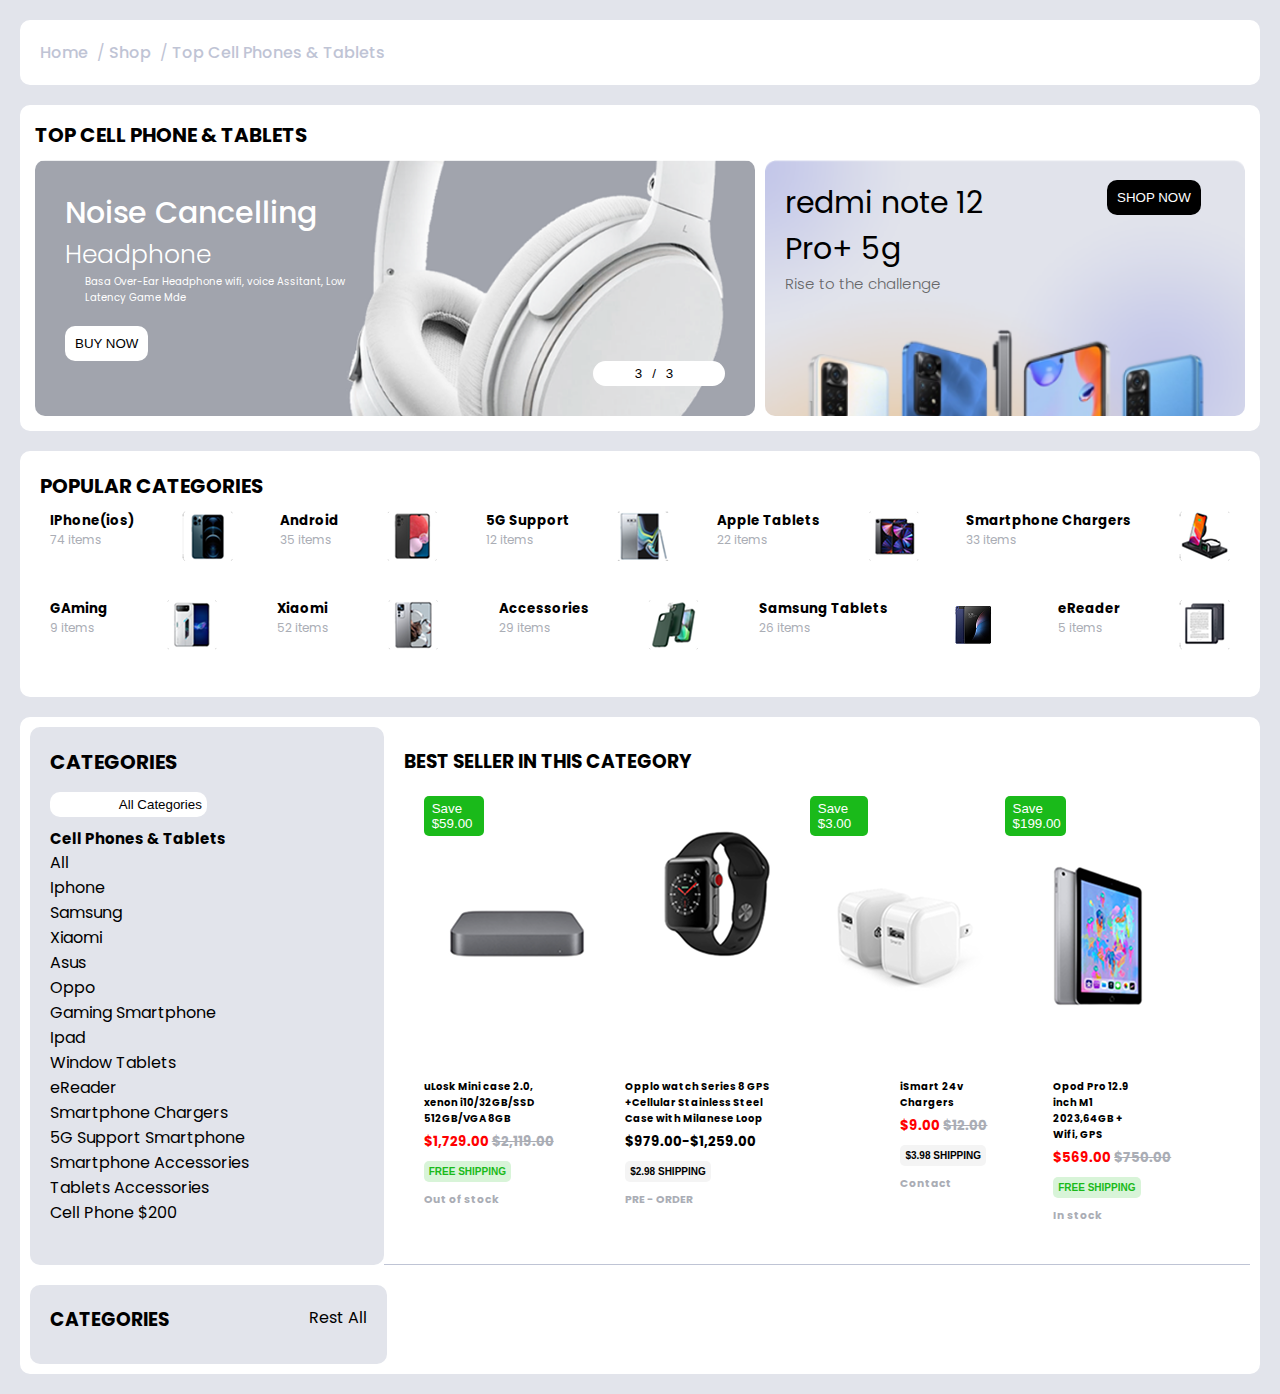
<file: Fawaz/Product.html>
<!DOCTYPE html>
<html lang="en">
<head>
    <meta charset="UTF-8">
    <meta name="viewport" content="width=device-width, initial-scale=1.0">
    <title>Document</title>
    <link rel="stylesheet" href="/Fawaz/Product.css">
</head>
<body>
    <div class="container">
        <header class="shop">
            <ul class="Cell">
                <li><a href="#">Home</a></li>
                <li>/<a href="#"> Shop</a></li>
                <li>/<a href="#"> Top Cell Phones & Tablets</a></li>
            </ul>
        </header>
        <section class="top">
            <h1>TOP CELL PHONE & TABLETS</h1>
            <div class="headphone">
                <div class="noise">
                    <h3>Noise Cancelling</h3>
                    <h4>Headphone</h4>
                    <p>Basa Over-Ear Headphone wifi, voice Assitant, Low Latency Game Mde</p>
                    <button>BUY NOW</button>
                    <div class="three">
                        <button>3/3</button>
                    </div>
                </div>
                <div class="redmi">
                    <div class="note">
                        <h5>redmi note 12 Pro+ 5g</h5>
                        <p>Rise to the challenge</p>
                    </div>
                    <div class="note">
                        <button>SHOP NOW</button>
                    </div>
                </div>
            </div>
        </section>
        <section class="Popular">
            <h1>POPULAR CATEGORIES</h1>
            <div class="tab">
                <div class="android">
                    <h5 id="iphone">IPhone(ios)</h5>
                    <p>74 items</p>
                </div>
                <div class="android">
                    <img src="/Fawaz/Link → prod20.png.png" alt="#">
                </div>
                <div class="android">
                    <h5 id="android">Android</h5>
                    <p>35 items</p>
                </div>
                <div class="android">
                    <img src="/Fawaz/Link → prod21.png.png" alt="#">
                </div>
                <div class="android">
                    <h5>5G Support</h5>
                    <p>12 items</p>
                </div>
                <div class="android">
                    <img src="/Fawaz/Link → prod22.png.png" alt="#">
                </div>
                <div class="android">
                    <h5 id="ipad">Apple Tablets</h5>
                    <p>22 items</p>
                </div>
                <div class="android">
                    <img src="/Fawaz/Link → prod62.png.png" alt="#">
                </div>
                <div class="android">
                    <h5>Smartphone Chargers</h5>
                    <p>33 items</p>
                </div>
                <div class="android">
                    <img src="/Fawaz/Link → prod63.png.png" alt="">
                </div>
            </div>
            <div class="tab">
                <div class="android">
                    <h5 id="game">GAming</h5>
                    <p>9 items</p>
                </div>
                <div class="android">
                    <img src="/Fawaz/Link → prod23.png.png" alt="#">
                </div>
                <div class="android">
                    <h5 id="xiaomi">Xiaomi</h5>
                    <p>52 items</p>
                </div>
                <div class="android">
                    <img src="/Fawaz/Link → prod24.png.png" alt="#">
                </div>
                <div class="android">
                    <h5>Accessories</h5>
                    <p>29 items</p>
                </div>
                <div class="android">
                    <img src="/Fawaz/Link → prod25.png.png" alt="#">
                </div>
                <div class="android">
                    <h5>Samsung Tablets</h5>
                    <p>26 items</p>
                </div>
                <div class="android">
                    <img src="/Fawaz/Link → prod27.png.png" alt="#">
                </div>
                <div class="android">
                    <h5>eReader</h5>
                    <p>5 items</p>
                </div>
                <div class="android">
                    <img src="/Fawaz/Link → prod64.png.png" alt="">
                </div>
            </div>
        </section>
        <section class="sell">
            <div class="best">
                <div class="all oppo">
                    <h3>CATEGORIES</h3>
                    <button>All Categories</button>
                    <h4>Cell Phones & Tablets</h4>
                    <ul>
                        <li>All</li>
                        <li><a href="#iphone">Iphone</a></li>
                        <li><a href="#android">Samsung</a></li>
                        <li><a href="#xiaomi">Xiaomi</a></li>
                        <li><a href="#">Asus</a></li>
                        <li><a href="#">Oppo</a></li>
                        <li><a href="#game">Gaming Smartphone</a></li>
                        <li><a href="#ipad">Ipad</a></li>
                        <li><a href="#">Window Tablets</a></li>
                        <li><a href="#">eReader</a></li>
                        <li><a href="#">Smartphone Chargers</a></li>
                        <li><a href="#">5G Support Smartphone</a></li>
                        <li><a href="#">Smartphone Accessories</a></li>
                        <li><a href="#">Tablets Accessories</a></li>
                        <li><a href="#">Cell Phone  $200</a></li>
                    </ul>
                </div>
                <div class="all this">
                    <h3>BEST SELLER IN THIS CATEGORY</h3>
                    <div class="watch">
                        <div class="series">
                            <div class="charge save">
                                <button>Save $59.00</button>
                                <img src="/Fawaz/7 → Link → prod11.png.png" alt="#">
                            </div>
                            <div class="charge">
                                <img src="/Fawaz/7 → Link → prod12.png.png" alt="#">
                            </div>
                            <div class="charge save">
                                <button>Save $3.00</button>
                                <img src="/Fawaz/7 → Link → prod13.png.png" alt="#">
                            </div>
                            <div class="charge save">
                                <button>Save $199.00</button>
                                <img src="/Fawaz/7 → Link → prod10.png.png" alt="#">
                            </div>
                        </div>
                        <div class="series">
                            <div class="charge free">
                                <h4>uLosk Mini case 2.0, xenon i10/32GB/SSD 512GB/VGA 8GB</h4>
                                <h5>$1,729.00 <span class="nine">$2,119.00</span></h5>
                                <button>FREE SHIPPING</button>
                                <h6>Out of stock</h6>
                            </div>
                            <div class="charge stock">
                                <h4>Opplo watch Series 8 GPS +Cellular Stainless Steel Case with Milanese Loop</h4>
                                <h5 style="color: black;">$979.00-$1,259.00</h5>
                                <button>$2.98 SHIPPING</button>
                                <h6>PRE - ORDER</h6>
                            </div>
                            <div class="charge two stock">
                                <h4>iSmart 24v Chargers</h4>
                                <h5>$9.00 <span class="nine">$12.00</span></h5>
                                <button>$3.98 SHIPPING</button>
                                <h6>Contact</h6>
                            </div>
                            <div class="charge free">
                                <h4>Opod Pro 12.9 inch M1 2023,64GB + Wifi, GPS</h4>
                                <h5>$569.00 <span class="nine">$750.00</span></h5>
                                <button>FREE SHIPPING</button>
                                <h6>In stock</h6>
                            </div>
                        </div>
                    </div>
                </div>
            </div>
            <div class="set">
                <div class="lte vato">
                    <div class="inch">
                        <h3>CATEGORIES</h3>
                        <h4>Rest All</h4>
                    </div>
                </div>
                <div class="lte code"></div>
            </div>
        </section>
    </div>
</body>
</html>
</file>
<file: Fawaz/Product.css>
@import url('https://fonts.googleapis.com/css2?family=Poppins:ital,wght@0,100;0,200;0,300;0,400;0,500;0,600;0,700;0,800;0,900;1,100;1,200;1,300;1,400;1,500;1,600;1,700;1,800;1,900&display=swap');
*{
    margin: 0;
    padding: 0;
    box-sizing: border-box;
}
body{
    font-family: "Poppins", sans-serif;
    background-color: #E2E4EB;
}
.container{
    /* border: 2px solid red; */
    width: 100%;
    padding: 20px;
    margin: auto;
}
.shop{
    background-color: #fff;
    /* border: 2px solid; */
    padding: 20px;
    border-radius: 10px;
    margin-bottom: 20px;
}
.Cell li{
    display: inline;
    padding-right: 5px;
    list-style: none;
    color: #bfc4d5;
}
.Cell li a{
    color: #bfc4d5;
    text-decoration: none;
    font-weight: 500;
}
.Cell li a:hover{
    color: #000;
    font-weight: 700;
}
.top{
    /* border: 2px solid; */
    background-color: #fff;
    border-radius: 10px;
    padding: 15px;
    margin-bottom: 20px;
}
.top h1{
    font-size: 20px;
    margin-bottom: 10px;
}
.headphone{
    width: 100%;
    display: flex;
}
.noise{
    background-image: url("/Fawaz/slider3.png.png");
    background-repeat: no-repeat;
    background-size: 100%;
    border-radius: 10px;
    padding: 30px;
    width: 60%;
    margin-right: 10px;
}
.noise h3{
    color: #fff;
    font-size: 30px;
    font-weight: 500;
}
.noise h4{
    color: #fff;
    font-size: 25px;
    font-weight: 300;
}
.noise p{
    color: #fff;
    font-size: 10px;
    width: 40%;
    margin-left: 20px;
    margin-bottom: 20px;
}
.noise button{
    padding: 10px;
    border: none;
    background-color: #fff;
    border-radius: 10px;
    font-weight: 500;
    transition: transform 0.3s ease, box-shadow 0.3s ease;
}
.noise button:hover{
  cursor: pointer;
  transform: scale(1.05);
  box-shadow: 0 4px 20px rgba(0, 0, 0, 0.2);
}
.three{
    display: flex;
    justify-content: end;
}
.three button{
    padding: 5px;
    width: 20%;
    letter-spacing: 10px;
    border-radius: 20px;
}
.redmi{
    background-image: url("/Fawaz/div.img.png");
    background-repeat: no-repeat;
    background-size: 100%;
    padding: 20px;
    border-radius: 10px;
    display: flex;
    width: 40%;
}
.note h5{
    width: 70%;
    font-size: 30px;
    font-weight: 400;
}
.note p{
    color: #676769;
    font-weight: 300;
    font-size: 15px;
}
.note button{
    padding: 10px;
    border-radius: 10px;
    border: none;
    background-color: #000;
    color: #fff;
    transition: transform 0.3s ease, box-shadow 0.3s ease;
}
.note button:hover{
  cursor: pointer;
  transform: scale(1.05);
  box-shadow: 0 4px 20px rgba(0, 0, 0, 0.2);
}
.Popular{
    /* border: 2px solid; */
    padding: 20px;
    background-color: #fff;
    border-radius: 10px;
    display: flex;
    flex-direction: column;
    margin-bottom: 20px;
}
.Popular h1{
    font-size: 20px;
}
.tab{
    padding: 10px;
    margin-bottom: 10px;
    display: flex;
    justify-content: space-between;
}
.tab p{
    font-size: 12px;
    color: #aaadb5;
}
.sell{
    /* border: 2px solid; */
    padding: 10px;
    background-color: #fff;
    border-radius: 10px;
}
.best{
    /* border: 2px solid; */
    display: flex;
    width: 100%;
}
.all{
    /* border: 2px solid; */
    padding: 20px;
    width: 100%;
}
.this{
    border-bottom: 1px solid #bfc4d5;
}
.oppo{
    width: 40%;
    background-color: #E2E4EB;
    border-radius: 10px;
}
.oppo h3{
    font-size: 20px;
    margin-bottom: 15px;
}
.oppo button{
    padding: 5px;
    width: 50%;
    background-color: #fff;
    border: none;
    border-radius: 10px;
    display: flex;
    justify-content: end;
    margin-bottom: 10px;
    transition: transform 0.3s ease, box-shadow 0.3s ease;
}
.oppo button:hover{
  cursor: pointer;
  transform: scale(1.05);
  box-shadow: 0 4px 20px rgba(0, 0, 0, 0.2);
}
.oppo h4{
    font-size: 15px;
}
.oppo li{
    list-style: none;
}
.oppo li a{
    color: #000;
    text-decoration: none;
    line-height: 10px;
}
.series{
    padding: 20px;
    display: flex;
    justify-content: space-between;
}
.series h4{
    width: 60%;
    font-size: 10px;
    margin-bottom: 5px;
}
.two{
    /* border: 2px solid; */
    width: 30%;
}
.series h5{
    color: red;
    margin-bottom: 5px;
}
.series h6{
    color: #aaadb5;
}
.nine{
    color: #aaadb5;
    text-decoration: line-through;
}
.free button{
    color: #1ABA1A;
    background-color: #D8F4D8;
    border: none;
    padding: 5px;
    font-size: 10px;
    font-weight: 600;
    margin-bottom: 10px;
    border-radius: 5px;
    transition: transform 0.3s ease, box-shadow 0.3s ease;
}
.free button:hover{
  cursor: pointer;
  transform: scale(1.05);
  box-shadow: 0 4px 20px rgba(0, 0, 0, 0.2);
}
.stock button{
    border: none;
    font-size: 10px;
    font-weight: 600;
    background-color: #f4f4f4;
    padding: 5px;
    margin-bottom: 10px;
    border-radius: 5px;
    transition: transform 0.3s ease, box-shadow 0.3s ease;
}
.stock button:hover{
  cursor: pointer;
  transform: scale(1.05);
  box-shadow: 0 4px 20px rgba(0, 0, 0, 0.2);
}
.save button{
    width: 30%;
    border: none;
    border-radius: 5px;
    padding: 5px;
    padding-left: 8px;
    text-align: left;
    background-color: #1ABA1A;
    color: #fff;
}
.set{
    /* border: 2px solid; */
    margin-top: 20px;
    display: flex;
    width: 100%;
}
.lte{
    /* border: 2px solid; */
    padding: 20px;
    width: 100%;
}
.vato{
    width: 40%;
    background-color: #E2E4EB;
    border-radius: 10px;
}
.inch{
    display: flex;
    justify-content: space-between;
    margin-bottom: 10px;
}
.inch h4{
    font-weight: 400;
}
.min{
    display: flex;
    gap: 10px;
    margin-bottom: 5px;
}
.min button{
    background-color: #fff;
    border: none;
    padding: 5px;
    border-radius: 5px;
    padding-right: 50px;
    transition: transform 0.3s ease, box-shadow 0.3s ease;
}
.min button:hover{  
  cursor: pointer;
  transform: scale(1.05);
  box-shadow: 0 4px 20px rgba(0, 0, 0, 0.2); 
}
.red button{
    background-color: #fff;
    border: none;
    padding: 5px;
    border-radius: 5px;
    padding-right: 30px;
    transition: transform 0.3s ease, box-shadow 0.3s ease;
}
.red button:hover{
  cursor: pointer;
  transform: scale(1.05);
  box-shadow: 0 4px 20px rgba(0, 0, 0, 0.2);
}
.envato h4{
    margin-top: 10px;
}
.envato button{
    padding: 15px;
    padding-right: 200px;
    background-color: #fff;
    border: 1px solid #aaadb5;
    border-radius: 5px;
    margin-top: 10px;
    margin-bottom: 10px;
}
.canyan{
    display: flex;
    flex-direction: column;
    padding-bottom: 30px;
    border-bottom: 1px solid #aaadb5;
}
.show{
    display: flex;
    margin-bottom: 10px;
    gap: 5px;
}
.price{
    margin-top: 10px;
    padding-bottom: 30px;
    border-bottom: 1px solid #aaadb5;
}
.price h3{
    margin-bottom: 20px;
}
.double-range {
  position: relative;
  width: 300px;
  height: 30px;
}
.range-slider {
  position: absolute;
  left: 0;
  top: 0;
  width: 100%;
  height: 5px;
  border-radius: 10px;
  -webkit-appearance: none;
  background: #1ABA1A;
  pointer-events: none; /* Allow only the thumbs to be interacted with */
}
.range-slider::-webkit-slider-thumb {
  -webkit-appearance: none;
  width: 20px;
  height: 20px;
  background: #1ABA1A;
  border-radius: 50%;
  /* border: 2px solid white; */
  box-shadow: 0 0 2px rgba(0,0,0,0.3);
  cursor: pointer;
  pointer-events: auto;
}

.range-slider::-moz-range-thumb {
  width: 20px;
  height: 20px;
  background: #2196F3;
  border-radius: 50%;
  border: 2px solid white;
  cursor: pointer;
  pointer-events: auto;
}
.one{
    display: flex;
    justify-content: space-between;
}
.one button{
    background-color: #fff;
    border: none;
    border-radius: 5px;
    padding: 5px;
    padding-right: 60px;
    transition: transform 0.3s ease, box-shadow 0.3s ease;
}
.one button:hover{
  cursor: pointer;
  transform: scale(1.05);
  box-shadow: 0 4px 20px rgba(0, 0, 0, 0.2);
}
.goo button{
    background-color: #1ABA1A;
    color: #fff;
    padding: 10px;
    transition: transform 0.3s ease, box-shadow 0.3s ease;
}
.rating{
    margin-top: 20px;
    padding-bottom: 20px;
    border-bottom: 1px solid #aaadb5;
}
.rating h3{
    margin-bottom: 10px;
}
.rate{
    gap: 100px;
}
.rate p{
    color: #676769;
    font-size: 12px;
}
.size{
    margin-top: 10px;
    padding-bottom: 30px;
    border-bottom: 1px solid #aaadb5;
}
.size h3{
    margin-bottom: 10px;
}
.under button{
    background-color: #fff;
    border: none;
    border-radius: 5px;
    padding: 5px;
    padding-right: 30px;
    margin-bottom: 10px;
    transition: transform 0.3s ease, box-shadow 0.3s ease;
}
.under button:hover{
  cursor: pointer;
  transform: scale(1.05);
  box-shadow: 0 4px 20px rgba(0, 0, 0, 0.2);
}
.color{
    margin-top: 10px;
    padding-bottom: 30px;
    border-bottom: 1px solid #aaadb5;
}
.color h3{
    margin-bottom: 10px;
}
.bot button{
    padding: 15px;
    border: none;
    border-radius: 5px;
    margin-bottom: 5px;
    margin-right: 20px;
}
.wine{
    background-color: #A42A2A;
}
.blue{
    background-color: #2F557B;
}
.light{
    background-color: #439ABB;
}
.black{
    background-color: #000;
}
.white{
    background-color: #fff;
}
.green{
    background-color: #1ABA1A;
}
.grey{
    background-color: #696969;
}
.pop{
    background-color: #534898;
}
.memmory{
    margin-top: 10px;
    padding-bottom: 30px;
    border-bottom: 1px solid #aaadb5;
}
.memmory h3{
    margin-bottom: 10px;
}
.bye{
    display: flex;
    gap: 90px;
}
.six{
    gap: 10px;
}
.six p{
    font-size: 12px;
}
.four{
    color: #676769;
    font-size: 12px;
}
.condition{
    margin-top: 10px;
    padding-bottom: 30px;
    border-bottom: 1px solid #aaadb5;
}
.condition h3{
    margin-bottom: 10px;
}
.code{
    width: 100%;
    padding: 0;
}
.result{
    /* border: 2px solid; */
    padding: 10px;
    width: 100%;
    display: flex;
    justify-content: space-between;
    align-items: center;
}
.showed, .veiwed{
    display: flex;
    align-items: center;
    gap: 10px;
}
.showed, .veiwed h6{
    color: #696969;
}
.showed button{
    background-color: #E2E4EB;
    border: none;
    padding: 5px;
    border-radius: 5px;
    font-size: 12px;
}
.veiwed select{
    background-color: #E2E4EB;
    border: none;
    padding: 5px;
    padding-right: 50px;
    border-radius: 5px;
}
select:focus{
    outline: 0;
}
.fourty h6{
    color: #696969;
    font-weight: 400;
}
.oned{
    color: #000;
    font-weight: 800;
}
.new{
    background-color: #000;
    color: #fff;
    border: none;
    padding: 10px;
    border-radius: 5px;
}
.smaart h4{
    width: 100%;
}
.pod{
    /* display: flex; */
    justify-content: center;
    margin-left: 100px;
    /* align-items: center; */
}
.pod h4{
    width: 60%;
    font-size: 10px;
    text-align: left;
}
.huh h4{
    width: 100%;
    margin-right: 100px;
}
.apod h4{
    width: 100%;
}
.noted{
    margin-left: 50px;
}
.noted h4{
    width: 70%;
}
.wifi h4{
    width: 80%;
}
.twet{
    margin-left: 100px;
}
.twet h4{
    width: 80%;
}
.camera{
    /* border: 2px solid red; */
    background-color: #fff;
    border-radius: 5px;
    margin-top: -60px;
    display: flex;
    width: 100%;
}
.less{
    width: 100%;
    /* border: 2px solid; */
}
.wireess{
    width: 50%;
}
.wireess img{
    height: 50vh;
    width: 86%;
    margin-left: 10px;
    margin-top: -150px;
}

     /* media */
</file>
